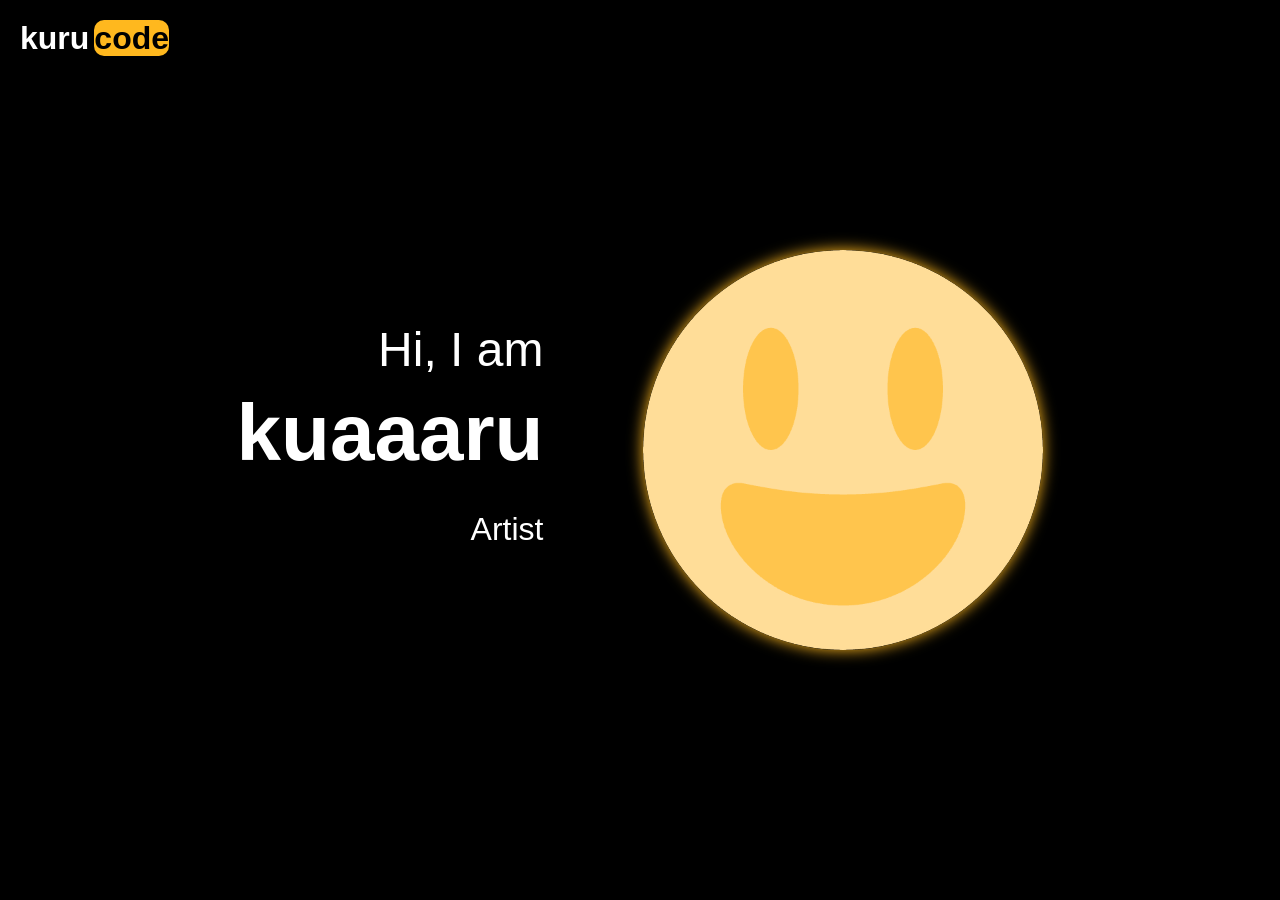
<file: index.html>
<!DOCTYPE html>
<html lang="ja">
<head>
    <meta charset="UTF-8">
    <meta name="viewport" content="width=device-width, initial-scale=1.0">
    <title>自己紹介</title>  <!--サイトのタイトル-->
    <link rel="stylesheet" href="./styles.css">
</head>
<body>
    <div class="header">
        <h1 class="title">kuru<span class="highlight">code</span></h1><!-- kuru と code のとこは変えても大丈夫! -->
    </div>
    <div class="container">
        <div class="content">
            <div class="profile-text">
                <div class="intro">Hi, I am</div>
                <div class="name">kuaaaru</div>
                <p class="bio">Artist</p><!-- ここの中も色々いじると変わるよ -->
            </div>
            <img src="./main.png" alt="プロフィール画像" class="profile-pic"> 
            <!-- 画像をフォルダに入れて、このsrc=ってところに差し替えるとアイコン変わるよ!!! そして、このsrcの画像は仮だよ。 -->
        </div>
    </div>
</body>
</html>
</file>
<file: styles.css>
/* このメイン色を変えると雰囲気柄って変わるよ！！！！！！！！！！ */
:root {
    --main-color: #ffb81e; /* メインの色を設定 */
    --text-color: #fff; /* テキストの色を設定 */
}

/* body(全体) */
body {
    margin: 0;
    font-family: Arial, sans-serif;
    background-color: #000; /* 背景を黒に */
    color: var(--text-color); /* 文字色をカスタム変数に */
    align-items: center;
    width: 100%;
    height: 100vh;
    text-align: left;

}

/* ヘッダー */
.header {
    margin:20px;
    position: fixed;
    top:0;
    left:0;
}

/* hi!のとこ */
.container {
    display: flex;
    justify-content: center;
    flex-direction: column;
    align-items: flex-start;
    text-align: left;
    width: 100%;
    height: 100%;
}

/* タイトル */
.title {
    font-size: 2em; /* タイトルを大きく */
    font-weight: bold;
    color: var(--text-color); /* 文字色をカスタム変数に */
    margin: 0;
}

/* highlightクラスのスタイル */
.highlight {
    color: black; /* 強調色をカスタム変数に */
    background-color: var(--main-color); /* 背景色をカスタム変数に */
    border-radius: 10px;
    margin-left: 5px;
}

/* contentクラスのスタイルを設定 */
.content {
    display: flex;
    align-items: center;
    justify-content: center;
    height: 100%; /* コンテナ全体を中央に配置 */
    width: 100%;
}

/* プロフィール画像 */
.profile-pic {
    width: 400px;
    height: 400px;
    object-fit: cover; /* 円形を保つために画像を切り抜く */
    border-radius: 50%; /* 円形にする */
    box-shadow: 0 0 15px var(--main-color); /* グロー効果をカスタム変数に */
    transition: box-shadow 0.3s ease-in-out;
    margin-left: 50px;
}

/* ホバーエフェクト */
.profile-pic:hover {
    box-shadow: 0 0 25px var(--main-color), 0 0 50px var(--main-color), 0 0 75px var(--main-color); /* 強いネオン効果 */
}

/* プロフィールのテキスト */
.profile-text {
    text-align: right; /* テキストを右揃え、このrightをleftにすると左揃えになります。 */
    max-width: 600px; /* テキストの最大幅 */
    margin-right: 50px;
}

/* Intro */
.intro {
    font-size: 3em; /* イントロの大きさ */
    margin-bottom: 10px;
    color: var(--text-color); /* 文字色をカスタム変数に */
}

/* 名前 */
.name {
    font-size: 5em; /* 名前をの大きさ */
    font-weight: bold;
    margin: 10px 0;
    color: var(--text-color); /* 文字色をカスタム変数に */
}

/* 自己紹介文 */
.bio {
    font-size: 2em; /* 自己紹介文の大きさ */
    margin-bottom: 30px;
    color: var(--text-color); /* 文字色をカスタム変数に */
}

/*ゴミ広告*/
.ad {
    position: fixed;
    display: flex;
    justify-content: center;
    align-items: center;

    left: 0;
    width: 100%;
    height: 100%;
    animation: slideUp 3s ease-out forwards; /* アニメーションを追加 */
    bottom: 0;
}
.ad .ad-contents {
    width: 300px;
    text-align: right;
}
@keyframes slideUp {
    from {
        bottom: -100%; /* アニメーション開始時、広告は画面外に */
    }
    to {
        bottom: 0; /* アニメーション終了時、広告は画面の下端に */
    }
}

.ad-button{
    background-color: transparent;
    border: none;
    cursor: pointer;
    outline: none;
    padding: 0;
    appearance: none;
        font-size: 8px;
}



/* 
　　　　　 　 ＿＿
　　　　 　／＞　　フ
　　　　　|  　_　 _ l
　 　　　／` ミ＿xノ
　　 　 /　　　 　 |
　　　 /　 ヽ　　 ﾉ
　 　 │　　|　|　|
　／￣|　　 |　|　|
　| (￣ヽ＿_ヽ_)__)
　＼二つ
*/
</file>
